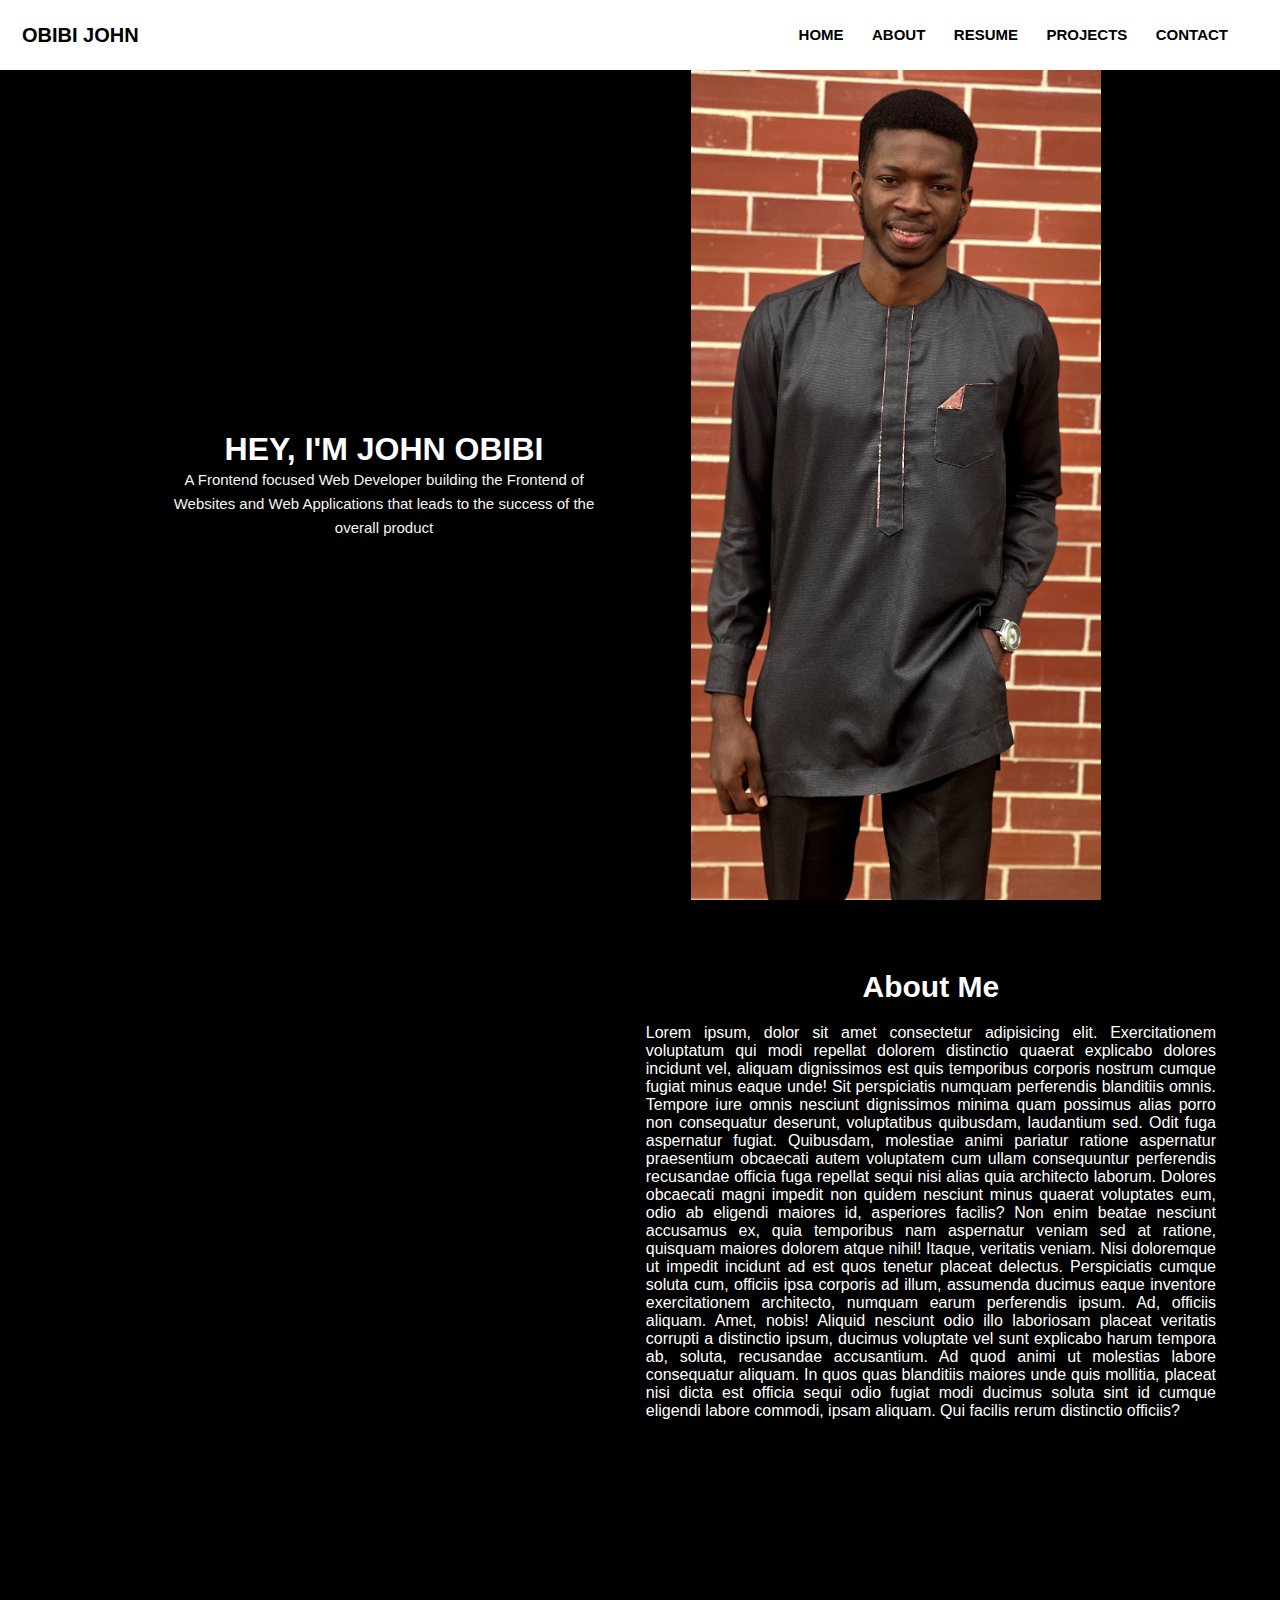
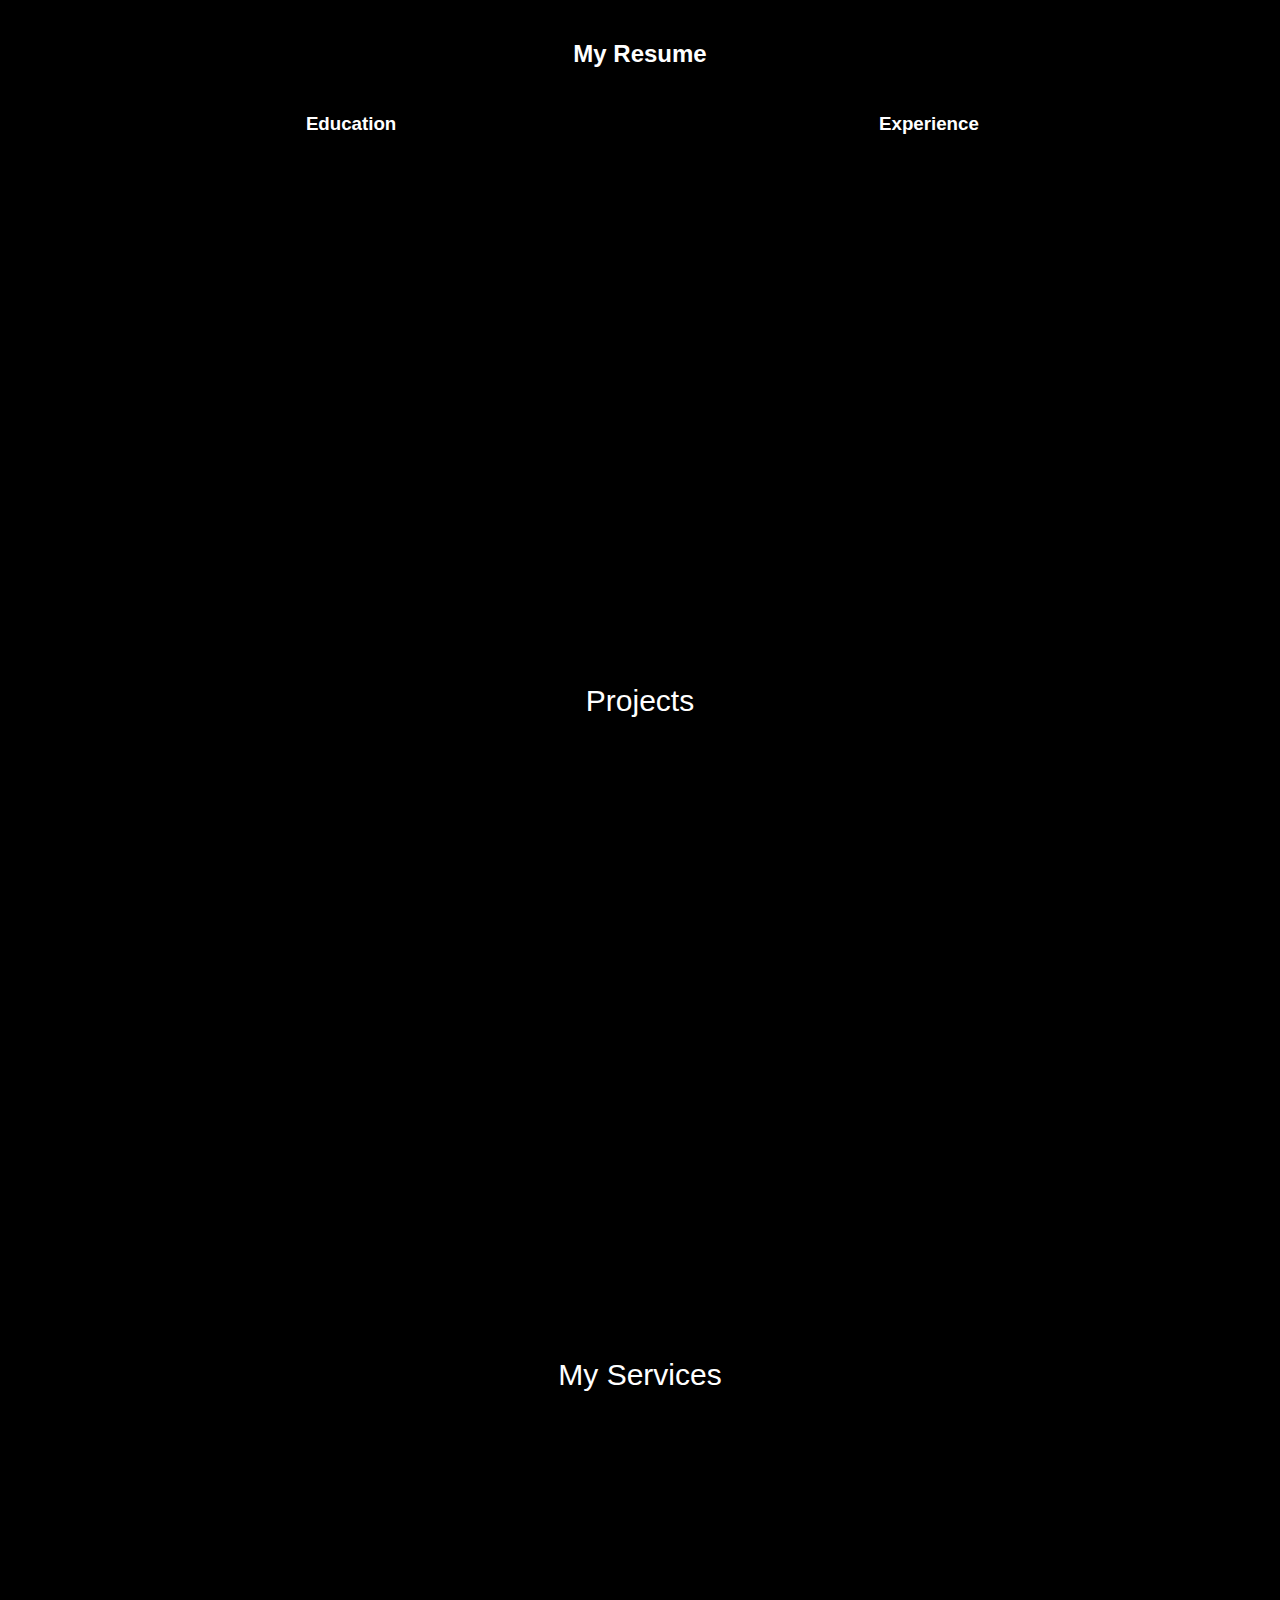
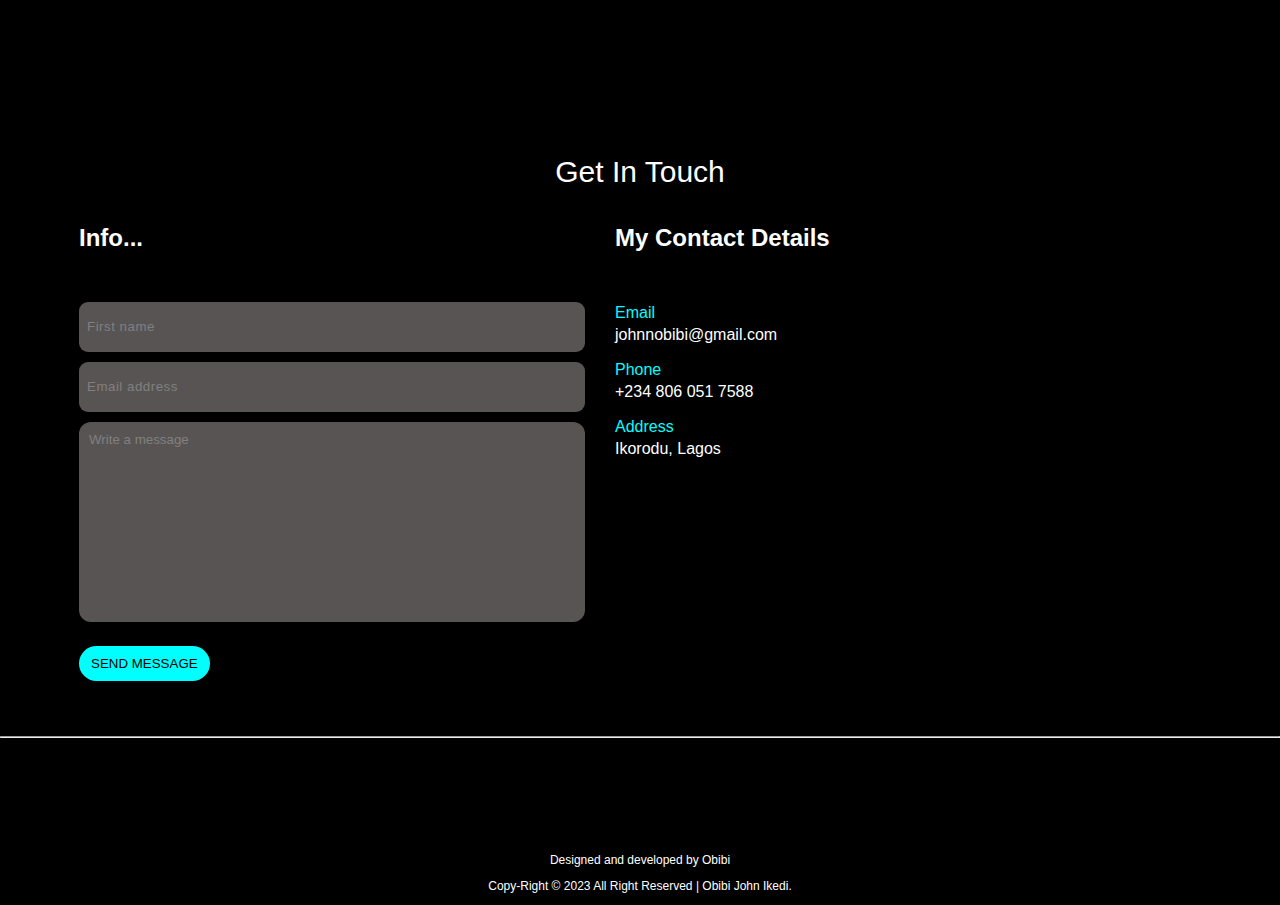
<file: Portfolio/index.html>
<!DOCTYPE html>
<html lang="en">
<head>
    <!-- <meta name="theme-color"
        content="#4285f2" /> -->
    <link rel="stylesheet" href="lib/animate/animate.min.css">
    <link rel="stylesheet" href="CSS/font-awesome(4.7.0)/css/font-awesome.min.css">
    <link rel="stylesheet" href="CSS/Portfolio.css">
    <link rel="stylesheet" href="CSS/TabPort.css">
    <link rel="stylesheet" href="CSS/PhonePort.css">
    <meta charset="UTF-8">
    <meta name="viewport" content="width=device-width, initial-scale=1.0">
    <title>www.johnportfolio.com</title>
    
</head>
<body>
    <!-- navigation bar  -->
    <nav class="navlink" >

        <a href="#" class="logo">OBIBI JOHN</a>
        <div class="navlink-con" id="navlink-con">
            <a href="#">HOME</a>
            <a href="#ABOUT">ABOUT</a>
            <a href="#">RESUME</a>
            <a href="#">PRO<span style="font-family: Arial, Helvetica, sans-serif;">J</span>ECTS</a>
            <a href="#">CONTACT</a>
        </div>
            <button class="menu-btn" onclick="toggleNav()"><i class="fa fa-bars"></i></button>

    </nav>

    <!-- header of the page -->
    <header>

        <div class="header-container">
            <div class="left-container">
                <div class="left-content">
                    <h1>HEY, I'M <span style="font-family: Arial, Helvetica, sans-serif;">J</span>OHN OBIBI</h1>
                    <p>A Frontend focused Web Developer building the Frontend of Websites 
                        and Web Applications that leads to the success of the overall product</p>
                </div>
            </div>
            <div class="right-container">

            </div>
        </div>

    </header>

    <!-- ABOUT ME -->

    <section class="setn">
        <div class="ABOUT" id="ABOUT">
            <div class="about wow slideInLeft">

            </div>
            <div class="details">
                <h2>About Me</h2>
                <p>Lorem ipsum, dolor sit amet consectetur adipisicing elit. Exercitationem voluptatum qui modi repellat dolorem distinctio quaerat explicabo dolores incidunt vel, aliquam dignissimos est quis temporibus corporis nostrum cumque fugiat minus eaque unde! Sit perspiciatis numquam perferendis blanditiis omnis. Tempore iure omnis nesciunt dignissimos minima quam possimus alias porro non consequatur deserunt, voluptatibus quibusdam, laudantium sed. Odit fuga aspernatur fugiat. Quibusdam, molestiae animi pariatur ratione aspernatur praesentium obcaecati autem voluptatem cum ullam consequuntur perferendis recusandae officia fuga repellat sequi nisi alias quia architecto laborum. Dolores obcaecati magni impedit non quidem nesciunt minus quaerat voluptates eum, odio ab eligendi maiores id, asperiores facilis? Non enim beatae nesciunt accusamus ex, quia temporibus nam aspernatur veniam sed at ratione, quisquam maiores dolorem atque nihil! Itaque, veritatis veniam. Nisi doloremque ut impedit incidunt ad est quos tenetur placeat delectus. Perspiciatis cumque soluta cum, officiis ipsa corporis ad illum, assumenda ducimus eaque inventore exercitationem architecto, numquam earum perferendis ipsum. Ad, officiis aliquam. Amet, nobis! Aliquid nesciunt odio illo laboriosam placeat veritatis corrupti a distinctio ipsum, ducimus voluptate vel sunt explicabo harum tempora ab, soluta, recusandae accusantium. Ad quod animi ut molestias labore consequatur aliquam. In quos quas blanditiis maiores unde quis mollitia, placeat nisi dicta est officia sequi odio fugiat modi ducimus soluta sint id cumque eligendi labore commodi, ipsam aliquam. Qui facilis rerum distinctio officiis?</p>
            </div>
        </div>
    </section>

    <!--  RESUME  -->
    <section class="setn">
        <div class="my-resume">
            <h2>My Resume</h2>
        </div> 
        
        <div class="resume">
            <!--  Education  -->
            <div class="resume-left">
                <h3>Education</h3>
                <div class="content wow fadeInLeft" data-wow-delay=".1s">
                    <span class="fa fa-calendar">  Sep 2014 - 2020</span>
                    <h3>Secondary Education</h3>
                    <p>I was a student of Faith Academy.</p>
                    <p>Faith Academy Canaanland.Ota.Ogun State.Nigeria </p>
                </div>

                <div class="content wow fadeInLeft" data-wow-delay=".3s">
                    <span class="fa fa-calendar">  Oct 2020 - Date</span>
                    <h3>Tertiary Education</h3>
                    <p>Bells University of Technology</p>
                    <p>Computer Engineering 2020-2025</p>
                    <p>Bachelor of Engineering - (B Eng) </p>
                </div>
                
            </div>
            <!--  Experience  -->
            <div class="resume-right">
                <h3>Experience</h3>
                <div class="content wow fadeInRight " data-wow-delay=".1s">
                    <span class="fa fa-calendar">  August 2023 - Date</span>
                    <h3>Douglo Limited</h3>
                    <p>Frontend Student at Douglo</p>
                    <p>Lorem ipsum dolor sit amet consectetur adipisicing.</p>
                </div>
            </div>
        </div>
        
    </section>


    <!--  PROJECTS  -->

    <section class="setn">
        <div class="project">Projects</div>
        <div class="projects wow lightSpeedIn">
            <div class="project-img">
                
            </div>
        </div>
    </section>

    <!--   SERVICES   -->

    <section class="setn">
        <div class="service">My Services</div>
        <div class="services">
            <div class="capable wow fadeInRight" data-wow-delay=".1s">
                <div class="social">
                    <i class="fa fa-code"></i>
                </div>
                <h3>Front End</h3>
                <p>Lorem ipsum dolor sit amet consectetur adipisicing elit. Eveniet, aspernatur?</p>
            </div>
           
            <div class="capable wow fadeInRight" data-wow-delay=".3s">
                <div class="social">
                    <i class="fa fa-code"></i>
                </div>
                <h3>Graphics Designer</h3>
                <p>Lorem ipsum dolor sit amet consectetur adipisicing elit. Eveniet, aspernatur?</p>
            </div>
            <div class="capable wow fadeInRight" data-wow-delay=".5s">
                <div class="social">
                    <i class="fa fa-code"></i>
                </div>
                <h3>Responsive Web Design</h3>
                <p>Lorem ipsum dolor sit amet consectetur adipisicing elit. Eveniet, aspernatur?</p>
            </div>
        </div>
    </section>


    <script src="JAVASCRIPT/Portfolio.js"></script>

    <!--  CONTACT  -->

    <section class="setn">
        <div class="service">Get In Touch</div>
        <div class="contact">
            <div class="leftcon">
                <h2>Info...</h2>
                <input type="text" placeholder="First name" > 
                <input type="email" placeholder="Email address" >
                <textarea name="Write a message" id="text" placeholder="Write a message"></textarea>
                <button>SEND MESSAGE</button>
            </div>
            <div class="rightcon">
                <h2>My Contact Details</h2>
                <p style="color: aqua;" >
                    Email
                </p>
                <p class="call">
                    johnnobibi@gmail.com
                </p>
                <p style="color: aqua;">
                    Phone
                </p>
                <p class="call">
                    +234 806 051 7588
                </p>
                <p style="color: aqua;">
                    Address
                </p>
                <p class="call">
                    Ikorodu, Lagos
                </p>
            </div>
        </div>
    </section>
    <hr style="color: #585454;">


    <!--  Footer  -->
    
    <footer>
        <div class="foot">
            <div class="socials wow fadeInLeft">
                <a href="https://www.twitter.com" target="_blank"><i class="fa fa-twitter-square"></i></a>
                <a href="https://www.linkedin.com/in/obibi-john-i-6225a9260" target="_blank" ><i class="fa fa-linkedin-square"></i></a>
                <a href="https://wa.me/qr/CBH2UZC4XFM4O1" target="_blank"><i class="fa fa-whatsapp"></i></a>
                <a href="#"><i class="fa fa-instagram"></i></a>
            </div>
            <div class="copyright">
                <p>
                    Designed and developed by Obibi
                </p>
                <p>
                    Copy-Right © 2023 All Right Reserved | Obibi John Ikedi.
                </p>
            </div>
        </div>
    </footer>


    <script src="JAVASCRIPT/jquery-3.6.0.min.js"></script>
    <script src="lib/wow/wow.js"></script>

    <script>
        $(document).ready(function (){
            new WOW().init();
        });
    </script>

</body>
</html>
</file>
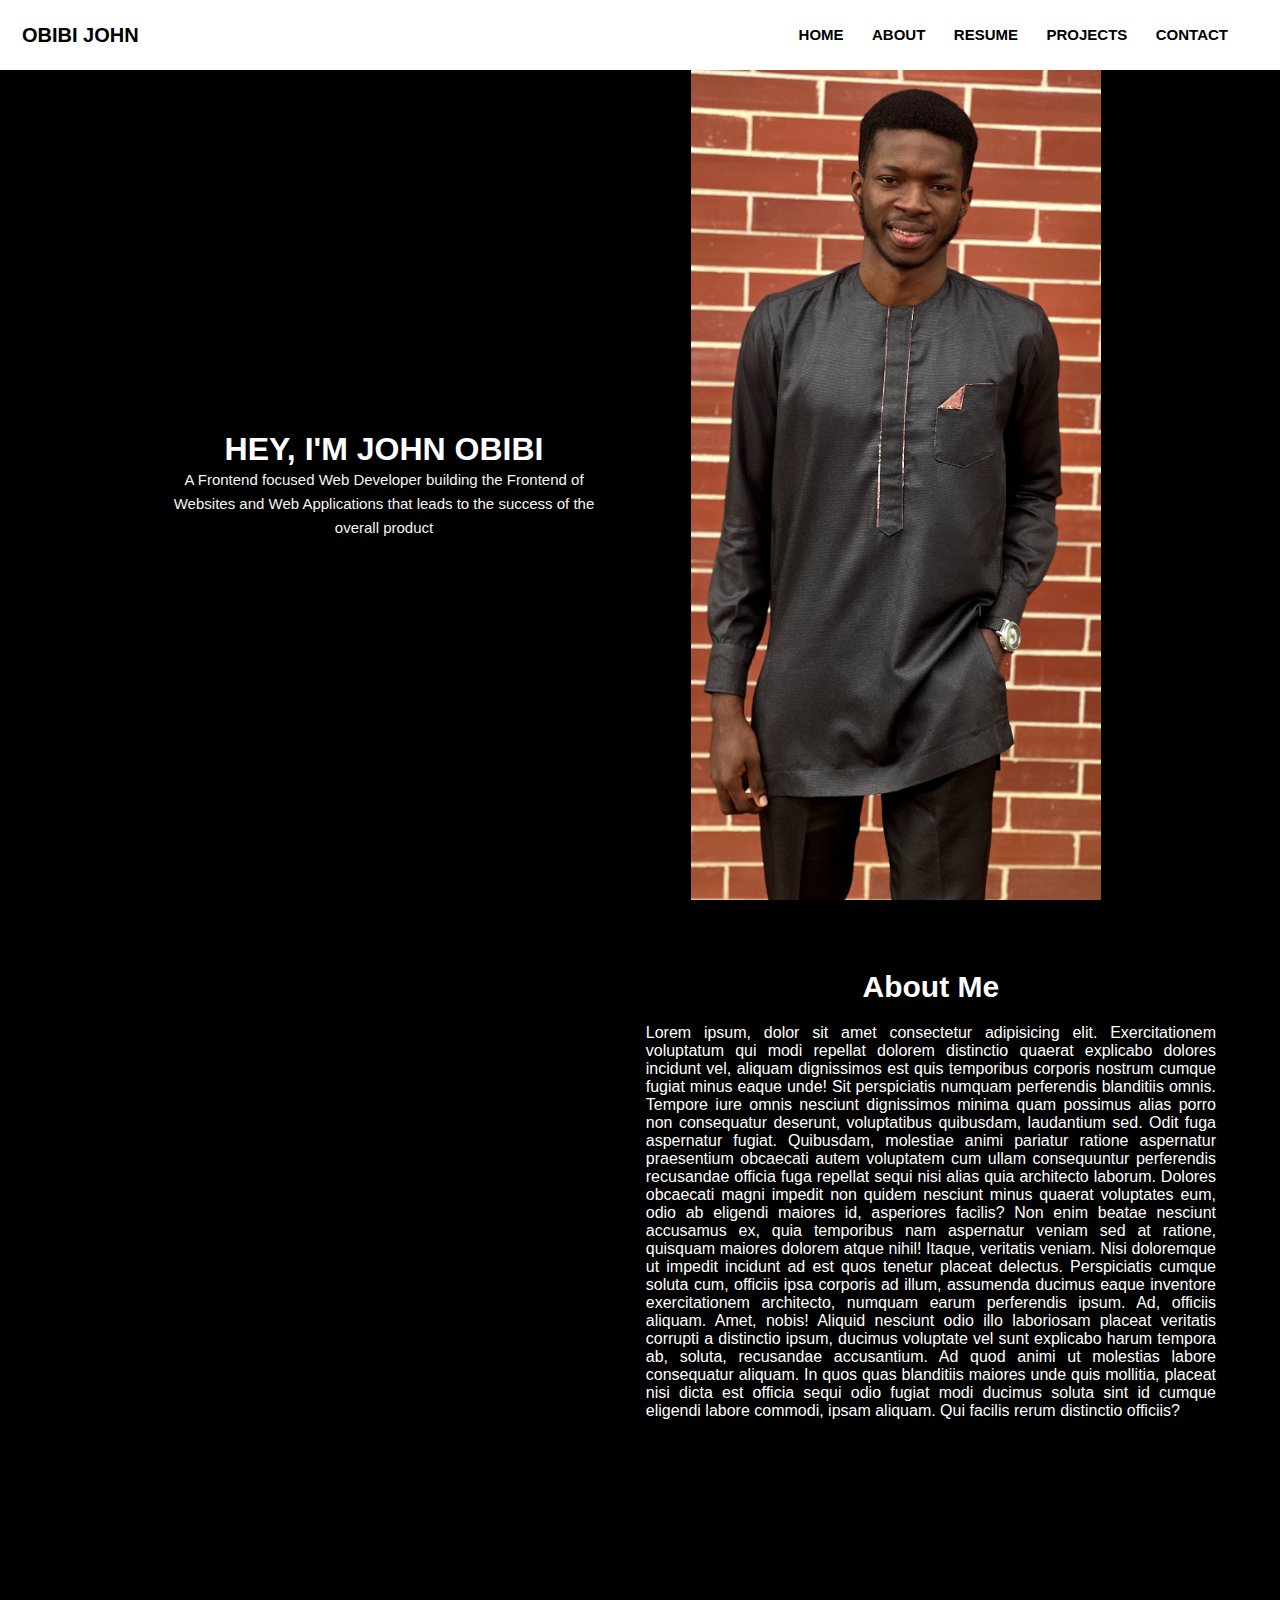
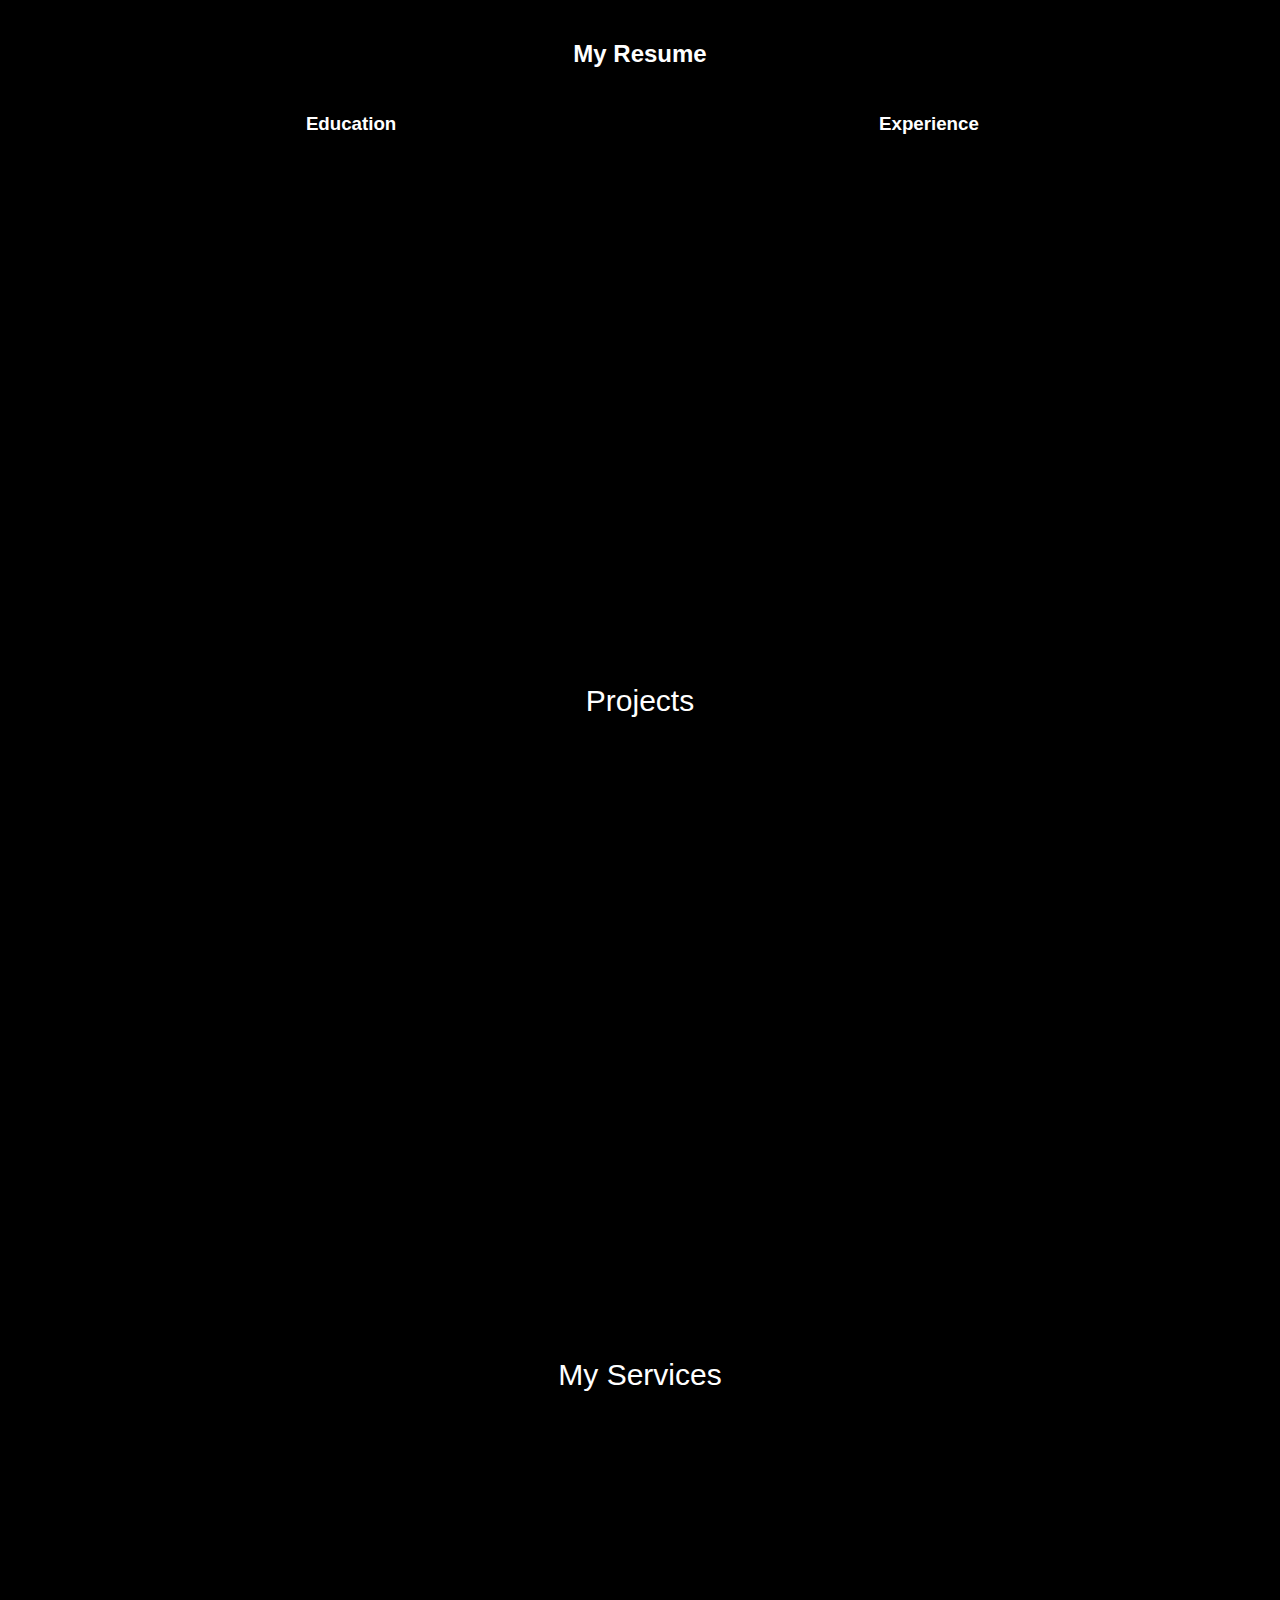
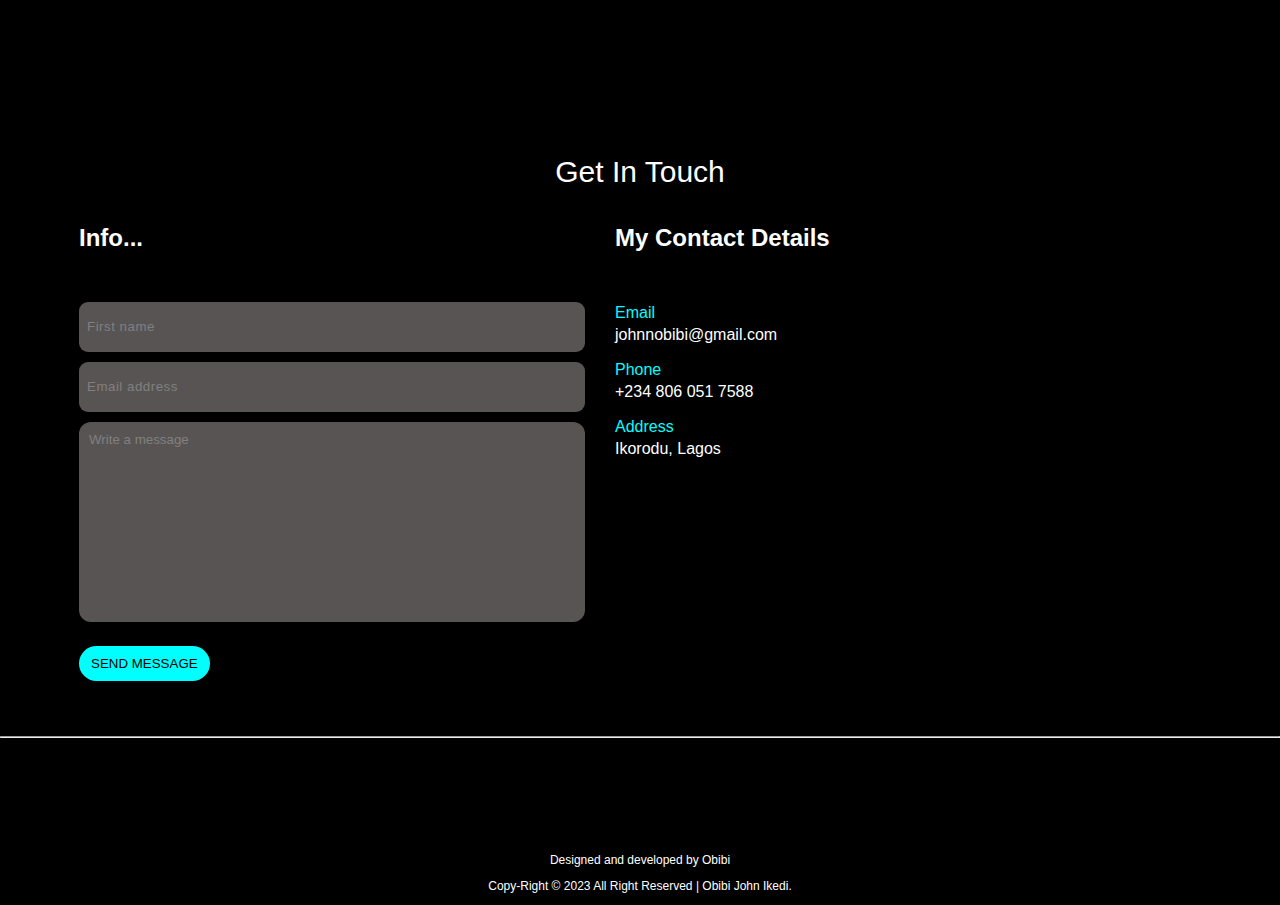
<file: Portfolio/index.html.html>
<!DOCTYPE html>
<html lang="en">
<head>
    <!-- <meta name="theme-color"
        content="#4285f2" /> -->
    <link rel="stylesheet" href="lib/animate/animate.min.css">
    <link rel="stylesheet" href="CSS/font-awesome(4.7.0)/css/font-awesome.min.css">
    <link rel="stylesheet" href="CSS/Portfolio.css">
    <link rel="stylesheet" href="CSS/TabPort.css">
    <link rel="stylesheet" href="CSS/PhonePort.css">
    <meta charset="UTF-8">
    <meta name="viewport" content="width=device-width, initial-scale=1.0">
    <title>www.johnportfolio.com</title>
    
</head>
<body>
    <!-- navigation bar  -->
    <nav class="navlink" >

        <a href="#" class="logo">OBIBI JOHN</a>
        <div class="navlink-con" id="navlink-con">
            <a href="#">HOME</a>
            <a href="#ABOUT">ABOUT</a>
            <a href="#">RESUME</a>
            <a href="#">PRO<span style="font-family: Arial, Helvetica, sans-serif;">J</span>ECTS</a>
            <a href="#">CONTACT</a>
        </div>
            <button class="menu-btn" onclick="toggleNav()"><i class="fa fa-bars"></i></button>

    </nav>

    <!-- header of the page -->
    <header>

        <div class="header-container">
            <div class="left-container">
                <div class="left-content">
                    <h1>HEY, I'M <span style="font-family: Arial, Helvetica, sans-serif;">J</span>OHN OBIBI</h1>
                    <p>A Frontend focused Web Developer building the Frontend of Websites 
                        and Web Applications that leads to the success of the overall product</p>
                </div>
            </div>
            <div class="right-container">

            </div>
        </div>

    </header>

    <!-- ABOUT ME -->

    <section class="setn">
        <div class="ABOUT" id="ABOUT">
            <div class="about wow slideInLeft">

            </div>
            <div class="details">
                <h2>About Me</h2>
                <p>Lorem ipsum, dolor sit amet consectetur adipisicing elit. Exercitationem voluptatum qui modi repellat dolorem distinctio quaerat explicabo dolores incidunt vel, aliquam dignissimos est quis temporibus corporis nostrum cumque fugiat minus eaque unde! Sit perspiciatis numquam perferendis blanditiis omnis. Tempore iure omnis nesciunt dignissimos minima quam possimus alias porro non consequatur deserunt, voluptatibus quibusdam, laudantium sed. Odit fuga aspernatur fugiat. Quibusdam, molestiae animi pariatur ratione aspernatur praesentium obcaecati autem voluptatem cum ullam consequuntur perferendis recusandae officia fuga repellat sequi nisi alias quia architecto laborum. Dolores obcaecati magni impedit non quidem nesciunt minus quaerat voluptates eum, odio ab eligendi maiores id, asperiores facilis? Non enim beatae nesciunt accusamus ex, quia temporibus nam aspernatur veniam sed at ratione, quisquam maiores dolorem atque nihil! Itaque, veritatis veniam. Nisi doloremque ut impedit incidunt ad est quos tenetur placeat delectus. Perspiciatis cumque soluta cum, officiis ipsa corporis ad illum, assumenda ducimus eaque inventore exercitationem architecto, numquam earum perferendis ipsum. Ad, officiis aliquam. Amet, nobis! Aliquid nesciunt odio illo laboriosam placeat veritatis corrupti a distinctio ipsum, ducimus voluptate vel sunt explicabo harum tempora ab, soluta, recusandae accusantium. Ad quod animi ut molestias labore consequatur aliquam. In quos quas blanditiis maiores unde quis mollitia, placeat nisi dicta est officia sequi odio fugiat modi ducimus soluta sint id cumque eligendi labore commodi, ipsam aliquam. Qui facilis rerum distinctio officiis?</p>
            </div>
        </div>
    </section>

    <!--  RESUME  -->
    <section class="setn">
        <div class="my-resume">
            <h2>My Resume</h2>
        </div> 
        
        <div class="resume">
            <!--  Education  -->
            <div class="resume-left">
                <h3>Education</h3>
                <div class="content wow fadeInLeft" data-wow-delay=".1s">
                    <span class="fa fa-calendar">  Sep 2014 - 2020</span>
                    <h3>Secondary Education</h3>
                    <p>I was a student of Faith Academy.</p>
                    <p>Faith Academy Canaanland.Ota.Ogun State.Nigeria </p>
                </div>

                <div class="content wow fadeInLeft" data-wow-delay=".3s">
                    <span class="fa fa-calendar">  Oct 2020 - Date</span>
                    <h3>Tertiary Education</h3>
                    <p>Bells University of Technology</p>
                    <p>Computer Engineering 2020-2025</p>
                    <p>Bachelor of Engineering - (B Eng) </p>
                </div>
                
            </div>
            <!--  Experience  -->
            <div class="resume-right">
                <h3>Experience</h3>
                <div class="content wow fadeInRight " data-wow-delay=".1s">
                    <span class="fa fa-calendar">  August 2023 - Date</span>
                    <h3>Douglo Limited</h3>
                    <p>Frontend Student at Douglo</p>
                    <p>Lorem ipsum dolor sit amet consectetur adipisicing.</p>
                </div>
            </div>
        </div>
        
    </section>


    <!--  PROJECTS  -->

    <section class="setn">
        <div class="project">Projects</div>
        <div class="projects wow lightSpeedIn">
            <div class="project-img">
                
            </div>
        </div>
    </section>

    <!--   SERVICES   -->

    <section class="setn">
        <div class="service">My Services</div>
        <div class="services">
            <div class="capable wow fadeInRight" data-wow-delay=".1s">
                <div class="social">
                    <i class="fa fa-code"></i>
                </div>
                <h3>Front End</h3>
                <p>Lorem ipsum dolor sit amet consectetur adipisicing elit. Eveniet, aspernatur?</p>
            </div>
           
            <div class="capable wow fadeInRight" data-wow-delay=".3s">
                <div class="social">
                    <i class="fa fa-code"></i>
                </div>
                <h3>Graphics Designer</h3>
                <p>Lorem ipsum dolor sit amet consectetur adipisicing elit. Eveniet, aspernatur?</p>
            </div>
            <div class="capable wow fadeInRight" data-wow-delay=".5s">
                <div class="social">
                    <i class="fa fa-code"></i>
                </div>
                <h3>Responsive Web Design</h3>
                <p>Lorem ipsum dolor sit amet consectetur adipisicing elit. Eveniet, aspernatur?</p>
            </div>
        </div>
    </section>


    <script src="JAVASCRIPT/Portfolio.js"></script>

    <!--  CONTACT  -->

    <section class="setn">
        <div class="service">Get In Touch</div>
        <div class="contact">
            <div class="leftcon">
                <h2>Info...</h2>
                <input type="text" placeholder="First name" > 
                <input type="email" placeholder="Email address" >
                <textarea name="Write a message" id="text" placeholder="Write a message"></textarea>
                <button>SEND MESSAGE</button>
            </div>
            <div class="rightcon">
                <h2>My Contact Details</h2>
                <p style="color: aqua;" >
                    Email
                </p>
                <p class="call">
                    johnnobibi@gmail.com
                </p>
                <p style="color: aqua;">
                    Phone
                </p>
                <p class="call">
                    +234 806 051 7588
                </p>
                <p style="color: aqua;">
                    Address
                </p>
                <p class="call">
                    Ikorodu, Lagos
                </p>
            </div>
        </div>
    </section>
    <hr style="color: #585454;">


    <!--  Footer  -->
    
    <footer>
        <div class="foot">
            <div class="socials wow fadeInLeft">
                <i class="fa fa-twitter-square"></i>
                <i class="fa fa-linkedin-square"></i>
                <i class="fa fa-whatsapp"></i>
                <i class="fa fa-instagram"></i>
            </div>
            <div class="copyright">
                <p>
                    Designed and developed by Obibi
                </p>
                <p>
                    Copy-Right © 2023 All Right Reserved | Obibi John Ikedi.
                </p>
            </div>
        </div>
    </footer>


    <script src="JAVASCRIPT/jquery-3.6.0.min.js"></script>
    <script src="lib/wow/wow.js"></script>

    <script>
        $(document).ready(function (){
            new WOW().init();
        });
    </script>

</body>
</html>
</file>
<file: Portfolio/CSS/Portfolio.css>
body{
    background-color: black;
    font-family: 'Lucida Sans', 'Lucida Sans Regular', 'Lucida Grande', 'Lucida Sans Unicode', Geneva, Verdana, sans-serif;
}

*{
    text-decoration: none;
    box-sizing: border-box;
    margin: 0;
    transition: all 0.2s linear 0s;
}
img{
    width: 100%;
}

nav{
    z-index: 999;
    height: 70px;
    background-color: white;
    font-family: 'Lucida Sans', 'Lucida Sans Regular', 'Lucida Grande', 'Lucida Sans Unicode', Geneva, Verdana, sans-serif;
}

.menu-btn{
    display: none;
}
.navlink{
    display: flex;
    justify-content: space-between;
    width: 100%;
    position: fixed;
    left: 0;
    top: 0;
}

.logo{
    /* border: 1px solid blue; */
    color: black;
    font-size: 20px;
    font-weight: bold;
    margin: 0;
    line-height: 70px;
    padding: 0 22px;
}

.navlink-con{
    padding-right: 40px;
}
.navlink-con a{
    /* border: 2px solid red; */
    color: black;
    font-size: 15px;
    font-weight: bold;
    margin: 0 12px;
    line-height: 70px;
    padding: 0;
}
/* .navlink-con a:hover{
    line-height: 70px;
    border-radius: 8px;
    padding: 0 10px;
    background-color: #585454;
/* } work on this later */

header{
    min-height: calc(100vh - 70px);
    /* border: 2px solid red; */
    display: flex;
    margin-top: 70px;
    
}

.header-container{
    /* border: 2px solid red; */
    display: flex;
    gap: 5%;
    margin: 0 auto;
    width: 80%;
}

.left-container{
    /* border: 2px solid darkorange; */
    width: 50%;
    display: flex;
    justify-content: center;
    align-items: center;
    perspective: 800px;
}


.left-content{
    /* perspective: ; */
    text-align: center;
    width: 85%;
    margin: 0 auto;
    color: white;
    font-family: 'Lucida Sans', 'Lucida Sans Regular', 'Lucida Grande', 'Lucida Sans Unicode', Geneva, Verdana, sans-serif
}
.left-content:hover{
    transform: rotateY(15deg);
    transition: all 2s ease;
}
.left-content p{
   color: whitesmoke; 
   line-height: 1.6;
   font-size: 15px;
}

.right-container{
    background-image: url(../IMAGES/IMG_20220902_010615.jpg);
    background-size: cover;
    background-position: center center;
    background-repeat: no-repeat;
    width: 40%;
}
.setn{
    padding-top: 70px;
}
.ABOUT{
    margin-top: 50px;
    width: 90%;
    margin: 0 auto;
    justify-content: space-between;
    gap: 10%;
    display: flex;
}

.about{
    background-image: url(../IMAGES/about\ me.jpg);
    background-position: center;
    background-size: cover;
    width: 45%;
    height: 500px;
    /* max-height: 28rem;  */
    margin-top: 50px;
    border-radius: 14%;
    object-fit: fill;
    /* filter: grayscale(10%); */
    
}
.details{
    width: 55%;
    color: white;
}
.details h2{
    text-align: center;
    font-size: 30px;
    margin-bottom: 20px;
}
.details p{
    text-align: justify;
}
.my-resume{
    margin-top: 50px;
    color: white;
    text-align: center;
    margin-bottom: 20px;
}
.resume{
    display: flex;
    /* border: 2px solid red; */
    color: white;
    width: 90%;
    margin: 0 auto;
    gap: 3%;
    padding: 15px;

}

.resume-left{
    width: 50%;
    padding: 10px;
    
}
.resume-right{
    width: 50%;
    padding: 10px

}
.resume-left h3{
    text-align: center;
    margin-bottom: 20px;
}
.resume-right h3{
    text-align: center;
    margin-bottom: 20px;
}

.content{
    border-radius: 20px;
    background-color: #585454;
    box-shadow: 0 5px 10px rgb(69, 61, 61);
    margin-bottom: 20px;
    padding: 12px;
}

.content h3{
    margin-top: 20px;
    text-align: left;
    color: aqua;
}
.content p{
    line-height: 1.7;
    
}
.project{
    font-size: 30px;
    color: white;
    text-align: center;
    margin-top: 50px;
    margin-bottom: 20px;
}

.projects{
    display: flex;
}
.project-img{
    background-image: url(../IMAGES/Screenshot_20201221_224925_com.ohbibi.fps.jpg);
    width: 90%;
    margin: 0 auto;
    background-size: cover;
    background-position: center;
    height: 450px; 
    margin-top: 50px;
    border-radius: 12px;
    filter: grayscale(.6);
}
.project-img:hover{
    filter: none;
}

.service{
    font-size: 30px;
    color: white;
    text-align: center;
    margin-top: 50px;
    margin-bottom: 20px;
}
.services{
    display: flex;
    width: 90%;
    margin: 0 auto;
    color: white;
}

.capable{
    width: 33.333%;
    background-color: #585454;
    border-radius: 12px;
    padding: 15px;
    text-align: center;
    margin: 0 20px;
}
.capable h3{
    text-align: center;
    color: aqua;
    margin-bottom: 15px;
}
.capable p{
    margin-bottom: 20px;
}

.social{
    display: flex;
    justify-content: center;
    align-items: center;
    padding-top: 20px;

}
.social i{
    background-color: lightblue;
    border-radius: 50%;
    width: 50px;
    height: 50px;
    display: flex;
    color: black;
    justify-content: center;
    align-items: center;
    margin-bottom: 30px;
}

.contact{
    display: flex;
    width: 90%;
    margin: 0 auto;
    padding-bottom: 40px;
    
}
.contact h2{
    color: white;
}
.leftcon{
    width: calc(50% - 40px);
    padding: 15px;
}
.leftcon input{
    width: 100%;
    display: block;
    height: 50px;
    background-color: #585454;
    border: none;
    border-radius: 9px;
    color: white;
    padding: 8px;
    margin-bottom: 10px;
}
.leftcon button{
    margin-top: 20px;
    background-color: aqua;
    padding: 10px 12px;
    color: black;
    font-weight: 200;
    border: none;
    border-radius: 20px;
    transition: .4s;
}
input{
    caret-color: white;
    outline: none;
}
input::placeholder{
    letter-spacing: 0.5px;
    color: grey;
}
textarea{
    outline: none;
}
textarea::placeholder{
    color: grey;
    font-family: 'Lucida Sans', 'Lucida Sans Regular', 'Lucida Grande', 'Lucida Sans Unicode', Geneva, Verdana, sans-serif;
}
#text{
    height: 200px;
    width: 100%;
    resize: none;
    color: white;
    padding: 10px;
    background-color: #585454;
    border-radius: 12px;
    border: none;
}
.rightcon{
    width: calc(50% - 10px);
    padding: 15px;
}
.contact h2{
    text-align: left;
    padding-bottom: 50px;
}
.contact p{
    color: white;
    line-height: 1.4;
}
.call{
    padding-bottom: 12px;
}

footer{
    margin-top: 30px;
    text-align: center;
}
.foot{
    width: 90%;
    margin: 0 auto;
}
footer p{
    color: white;
}
.socials{
    margin: 0 40px;
    padding-top: 30px;
    padding-bottom: 15px;
    display: flex;
    justify-content: center;
}
.socials i{
    margin: 0 10px;
    font-size: 20px;
    height: 40px;
    width: 40px;
    border-radius: 50%;
    background-color: #585454;
    color: aqua;
    display: flex;
    justify-content: center;
    align-items: center;
}

.copyright{
    text-align: center;
    color: white;
    /* line-height: 1.4; */
    font-size: 12px;
}
.copyright p{
    padding-bottom: 12px;
}

::cue{
    background-color: black;
    font-size: 30px;
}
</file>
<file: Portfolio/CSS/TabPort.css>
/* Tablet View */

@media(max-width: 992px){
    .navlink-con{
        background-color: rgb(245, 241, 241);
        position: absolute;
        top: 100%;
        left: 0;
        width: 100%; 
        display: none;  
        transition: 0.5s;     
    }
    .navlink-con a{
        display: block;
        text-align: center;
        color: black;
        line-height: 2.2;
    }
    .menu-btn {
        border: none;
        color: black;
        display: block;
        line-height: 70px;
        padding-right: 15px;
        justify-content: center;
        align-items: center;
        font-size: 30px;
        background-color: transparent;
    }
    .navlink-con.opened{
        display: block;
        /* left: 0; */
        /* padding: 10px 0; */
    }
    .about{
        border-radius: 25px;
    }
    
    .services{
        width: 90%;
        margin: o auto;
        flex-wrap: wrap;
        padding: 12px;
        
    }
    .capable{
        width: 45%;
        margin-bottom: 30px; 
        margin: 20px 16px;
    }
}
</file>
<file: Portfolio/CSS/PhonePort.css>
@media(max-width: 768px){
    header{
        background-image: url(../IMAGES/IMG_20220902_010615.jpg);
        background-size: cover;
    }
    .left-container{
        width: 100%;
    }
    .left-content h1{
        font-size: 35px;
    }
    .left-content p{
        font-size: 22px;
    }

    .right-container{
        display: none;
    }
    .ABOUT{
        flex-wrap: wrap;
    }
    .about{
        display: none;
    }
    .details{
        width: 90%;
        margin: 0 auto;
        /* text-align: center; */
        display: block;
    }
    .resume{
        flex-wrap: wrap;
    }
    .resume-left{
        width: 100%;
    }
    .resume-right{
        width: 100%;
    }
    .services{
        flex-wrap: wrap;
        width: 100%;
        
    }
    .capable{
        width: 100%;
        margin-bottom: 30px; 
    }
    .contact{
        flex-wrap: wrap;
    }
    .leftcon{
        width: 100%;
    }
    .rightcon{
        width: 100%;
    }
}

/* Mobile View */

@media(max-width: 630px){
    header{
        background-image: url(../IMAGES/IMG_20220902_010615.jpg);
        background-size: cover;
        background-position: center center;

    }
    .left-container{
        width: 100%;
    }
    .left-content h1{
        font-size: 23px;
    }
    .left-content p{
        font-size: 14px;
    }
    .right-container{
        display: none;
    }
}
</file>
